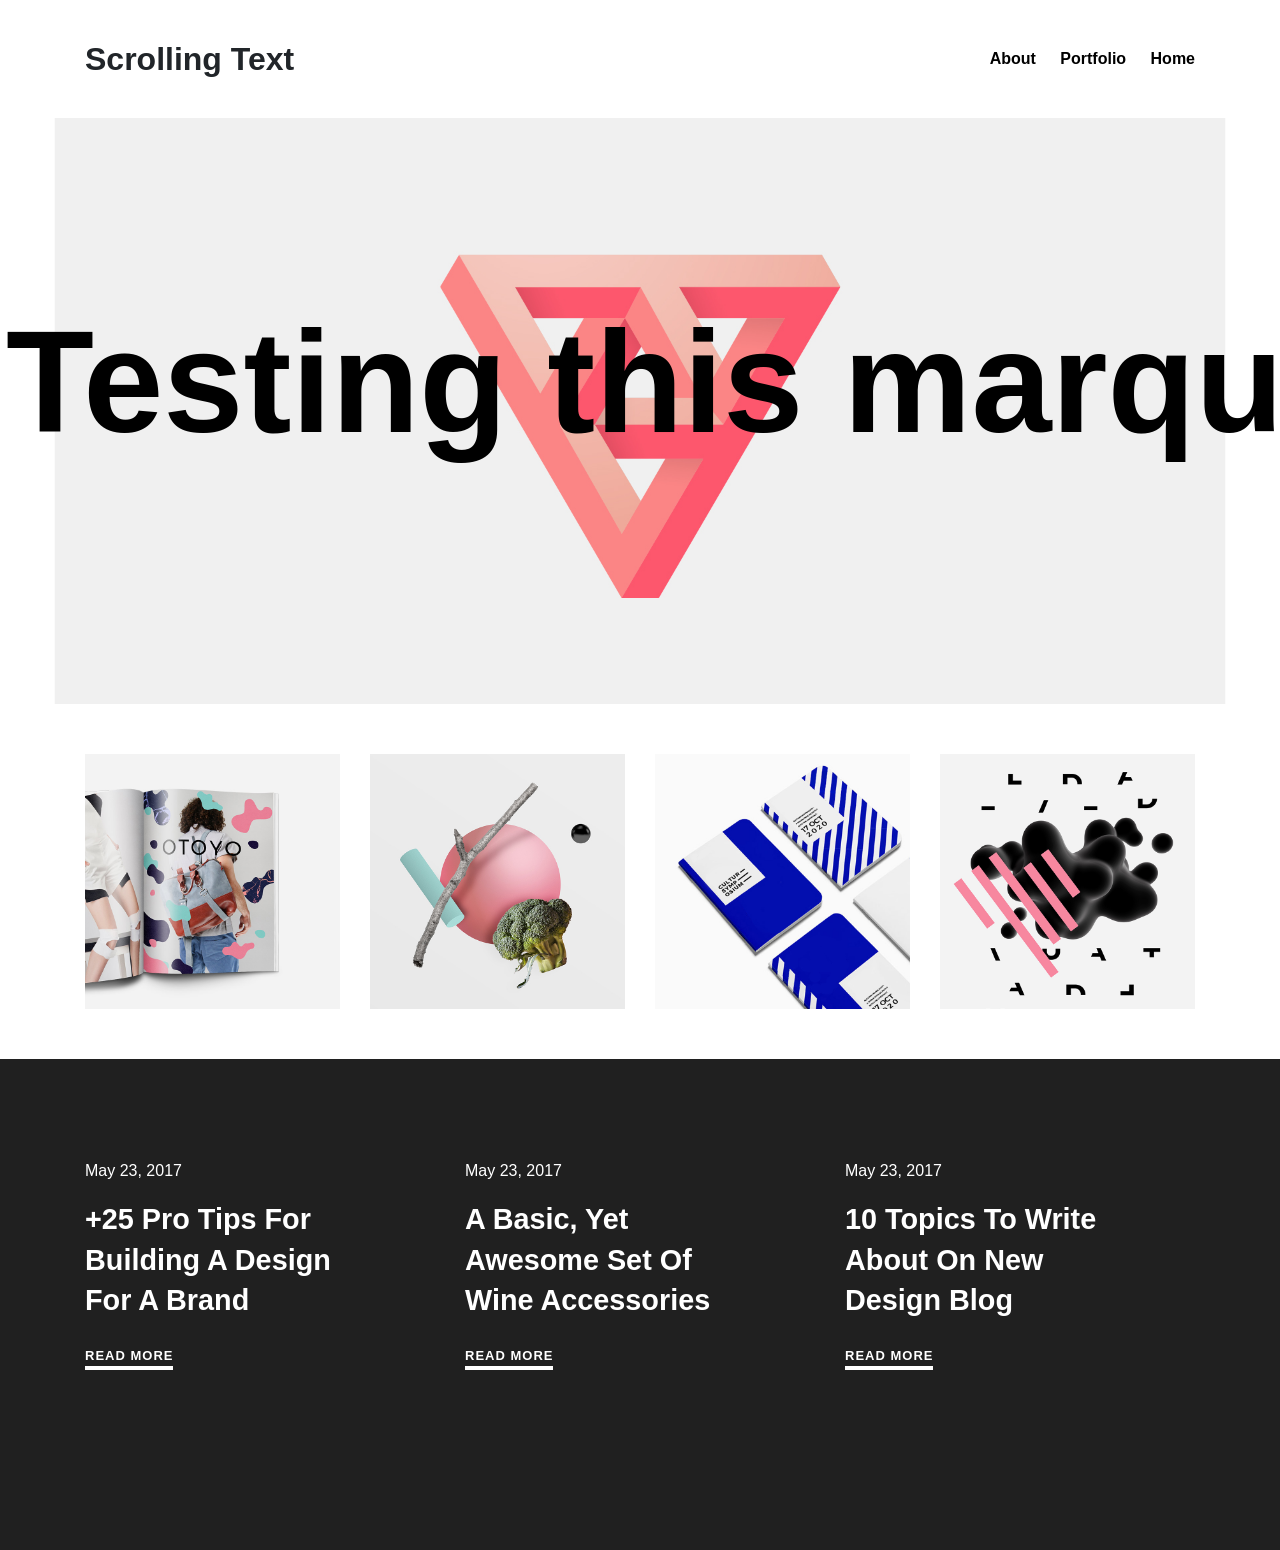
<file: index.html>
<!DOCTYPE html>
<html lang="en">

<head>
  <!-- Required meta tags -->
  <meta charset="utf-8">
  <meta name="viewport" content="width=device-width, initial-scale=1, shrink-to-fit=no">
  <link href="https://fonts.googleapis.com/css?family=Lato:300,400,900" rel="stylesheet">
  <link rel="stylesheet" href="style.css">
  <link rel="stylesheet" href="https://maxcdn.bootstrapcdn.com/bootstrap/4.0.0-alpha.6/css/bootstrap.min.css" integrity="sha384-rwoIResjU2yc3z8GV/NPeZWAv56rSmLldC3R/AZzGRnGxQQKnKkoFVhFQhNUwEyJ" crossorigin="anonymous">
  <title>Scrolling Text - Angel Hernandez </title>

</head>

<body>

  <div class="container">
    <div class="row navigation">
      <div class="col-sm-6">
        <h1 class="logo"> Scrolling Text</h1>
      </div>
      <div class="col-sm-6 menu">
        <nav>

          <a>About</a>
          <a href="http://www.angelhernandez.co/">Portfolio</a>
          <a href="http://www.angelhernandez.co/">Home</a>

        </nav>
      </div>
    </div>
  </div>


    <div class="head_img">
      <img src="img/h7-background-1.jpg" />
        <div class="box spacer ">
          <div class='marquee'>
            <div class='marquee-text'>
              <h2> Testing this marquee Testing this marquee Testing this marquee Testing this marquee Testing this marquee Testing this marquee Testing this marquee </h2>

            </div>
          </div>
        </div>
    </div>

    <div class="container">

      <div class="row spacer">
        <div class="col-sm-3">
          <img src="img/port-2-img-2.jpg" alt="">
        </div>
        <div class="col-sm-3">
          <img src="img/port-2-img-7.jpg" alt="">
        </div>
        <div class="col-sm-3">
          <img src="img/port-2-img-5.jpg" alt="">
        </div>
        <div class="col-sm-3">
          <img src="img/port-2-img-3.jpg" alt="">
        </div>
      </div>
    </div>

    <footer>
      <div class="container">
        <div class="row footer ">
          <div class="col-sm-4">
            <p> May 23, 2017</p>
            <h2>  +25 Pro Tips For Building A Design For A Brand</h2>
            <span class="item">READ MORE   <span class="line"> </span> </span>


          </div>

          <div class="col-sm-4">
            <p> May 23, 2017</p>
            <h2> A Basic, Yet Awesome Set Of Wine Accessories </h2>
            <span class="item">READ MORE   <span class="line"> </span> </span>
          </div>

          <div class="col-sm-4">
            <p> May 23, 2017</p>
            <h2> 10 Topics To Write About On New Design Blog</h2>
            <span class="item">READ MORE   <span class="line"> </span> </span>
          </div>

        </div>
      </div>

    </footer>






  <script src="https://code.jquery.com/jquery-3.1.1.slim.min.js" integrity="sha384-A7FZj7v+d/sdmMqp/nOQwliLvUsJfDHW+k9Omg/a/EheAdgtzNs3hpfag6Ed950n" crossorigin="anonymous"></script>
  <script type="text/javascript" src="js/text-effect.js" ></script>


</body>

</html>
</file>
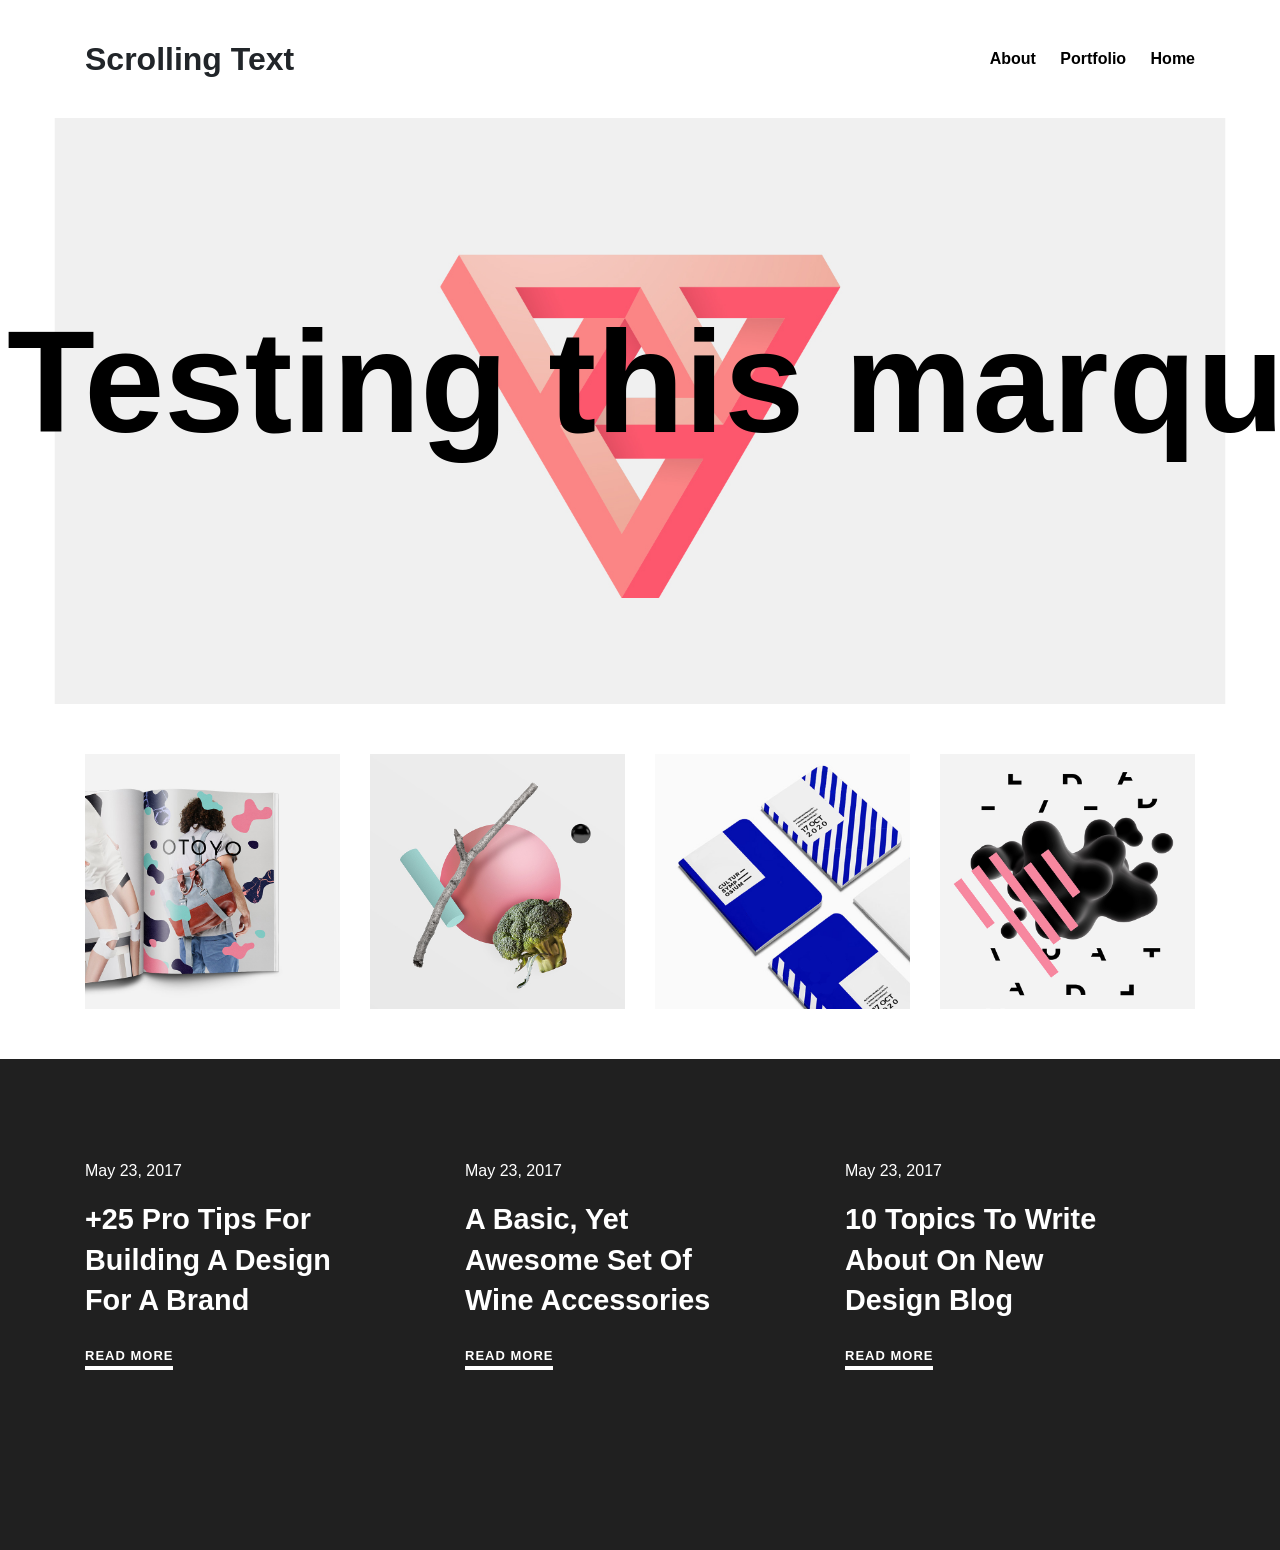
<file: news.html>
<!DOCTYPE html>
<html lang="en">

<head>
  <!-- Required meta tags -->
  <meta charset="utf-8">
  <meta name="viewport" content="width=device-width, initial-scale=1, shrink-to-fit=no">
  <link href="https://fonts.googleapis.com/css?family=Lato:300,400,900" rel="stylesheet">
  <link rel="stylesheet" href="style.css">
  <link rel="stylesheet" href="https://maxcdn.bootstrapcdn.com/bootstrap/4.0.0-alpha.6/css/bootstrap.min.css" integrity="sha384-rwoIResjU2yc3z8GV/NPeZWAv56rSmLldC3R/AZzGRnGxQQKnKkoFVhFQhNUwEyJ" crossorigin="anonymous">
  <title>Scrolling Text - Angel Hernandez </title>

</head>

<body>

  <div class="container">
    <div class="row navigation">
      <div class="col-sm-6">
        <h1 class="logo"> Scrolling Text</h1>
      </div>
      <div class="col-sm-6 menu">
        <nav>

          <a>About</a>
          <a href="http://www.angelhernandez.co/front-end-developer/portfolio/">Portfolio</a>
          <a href="http://www.angelhernandez.co/">Home</a>

        </nav>
      </div>
    </div>
  </div>


    <div class="head_img">
      <img src="img/h7-background-1.jpg" />
        <div class="box spacer ">
          <div class='marquee'>
            <div class='marquee-text'>
              <h2> Testing this marquee Testing this marquee Testing this marquee Testing this marquee Testing this marquee Testing this marquee Testing this marquee </h2>

            </div>
          </div>
        </div>
    </div>

    <div class="container">

      <div class="row spacer">
        <div class="col-sm-3">
          <img src="img/port-2-img-2.jpg" alt="">
        </div>
        <div class="col-sm-3">
          <img src="img/port-2-img-7.jpg" alt="">
        </div>
        <div class="col-sm-3">
          <img src="img/port-2-img-5.jpg" alt="">
        </div>
        <div class="col-sm-3">
          <img src="img/port-2-img-3.jpg" alt="">
        </div>
      </div>
    </div>

    <footer>
      <div class="container">
        <div class="row footer ">
          <div class="col-sm-4">
            <p> May 23, 2017</p>
            <h2>  +25 Pro Tips For Building A Design For A Brand</h2>
            <span class="item">READ MORE   <span class="line"> </span> </span>


          </div>

          <div class="col-sm-4">
            <p> May 23, 2017</p>
            <h2> A Basic, Yet Awesome Set Of Wine Accessories </h2>
            <span class="item">READ MORE   <span class="line"> </span> </span>
          </div>

          <div class="col-sm-4">
            <p> May 23, 2017</p>
            <h2> 10 Topics To Write About On New Design Blog</h2>
            <span class="item">READ MORE   <span class="line"> </span> </span>
          </div>

        </div>
      </div>

    </footer>






  <script src="https://code.jquery.com/jquery-3.1.1.slim.min.js" integrity="sha384-A7FZj7v+d/sdmMqp/nOQwliLvUsJfDHW+k9Omg/a/EheAdgtzNs3hpfag6Ed950n" crossorigin="anonymous"></script>
  <script type="text/javascript" src="js/__text-effect.js" ></script>


</body>

</html>
</file>
<file: style.css>
body {
  font-family: 'Lato', sans-serif;
}

img {
  width: 100%
}

a{
  color: black !important;
}

h1 {
  font-weight: 900;
  text-align: left;
}

.head_img {
  position: relative;
}


.menu {
  display: -webkit-box;
  display: -ms-flexbox;
  display: flex;
  -webkit-box-align: center;
      -ms-flex-align: center;
          align-items: center;
  -webkit-box-pack: end;
      -ms-flex-pack: end;
          justify-content: flex-end;
}

div.marquee {
  white-space: no-wrap;
  overflow: hidden;
}

div.marquee>div.marquee-text {
  white-space: nowrap;
  display: inline;
  width: auto;
}

.spacer {
  margin-top: 50px;
  margin-bottom: 50px;
}

.text {
  width: 100%;
  position: absolute;
  margin: auto;
  margin: 0 auto;
  left: 0;
  right: 0;
  margin-left: auto;
  margin-right: auto;
}


.menu nav a {
  margin-left: 20px;
  font-weight: 600;
}

.logo {
  margin: 40px 0px;
  font-size: 2em;
  font-weight: bold;
}

.box {
  position: absolute;
  top: 22%;
  width: 100%;
  left: 0;
}


.box h2 {
  font-size: 9rem;
  font-weight: bold;
  color: black;
}


@media (max-width: 650px){
  .box {
  top: 0%;
  }

  .box h2 {
    font-size: 5rem;
  }

  .spacer img{
    margin-bottom: 15px;

  }

}



footer span {
  font-weight: 600;
  font-size: 13px;
  margin-top: 18px;
  display: inline-block;
  letter-spacing: 1px;
  border-bottom: solid 4px;
  position: relative;
  display: inline-block;
}

.line {
  position: absolute;
  width: 0;
  border-bottom: 4px solid #67cef9;
  z-index: 2;
  -webkit-transition: opacity .1s, width .4s;
  -o-transition: opacity .1s, width .4s;
  transition: opacity .1s, width .4s;
  bottom: -4px;
}

.col-sm-4:hover .line {
  opacity: 1;
  width: 100%;
  -webkit-transition: opacity .1s, width .4s;
  -o-transition: opacity .1s, width .4s;
  transition: opacity .1s, width .4s;
  border-bottom: 4px solid #67cef9;
  bottom: -4px;
}


.footer .col-sm-4 {
  display: -webkit-box;
  display: -ms-flexbox;
  display: flex;
  -webkit-box-align: start;
      -ms-flex-align: start;
          align-items: flex-start;
  vertical-align: bottom;
  -webkit-box-orient: vertical;
  -webkit-box-direction: normal;
      -ms-flex-direction: column;
          flex-direction: column;
  -webkit-box-pack: justify;
      -ms-flex-pack: justify;
          justify-content: space-between;
          margin-bottom: 5rem;

}

.footer {
  padding-top: 100px;
  padding-bottom: 100px;
}

footer h2 {
  font-weight: 600;
  font-size: 1.8em;
  width: 85%;
  line-height: 1.4;
}

footer h2:hover {
  color: #67cef9;
}

footer {
  background-color: #202020;
  color: white;
}
</file>
